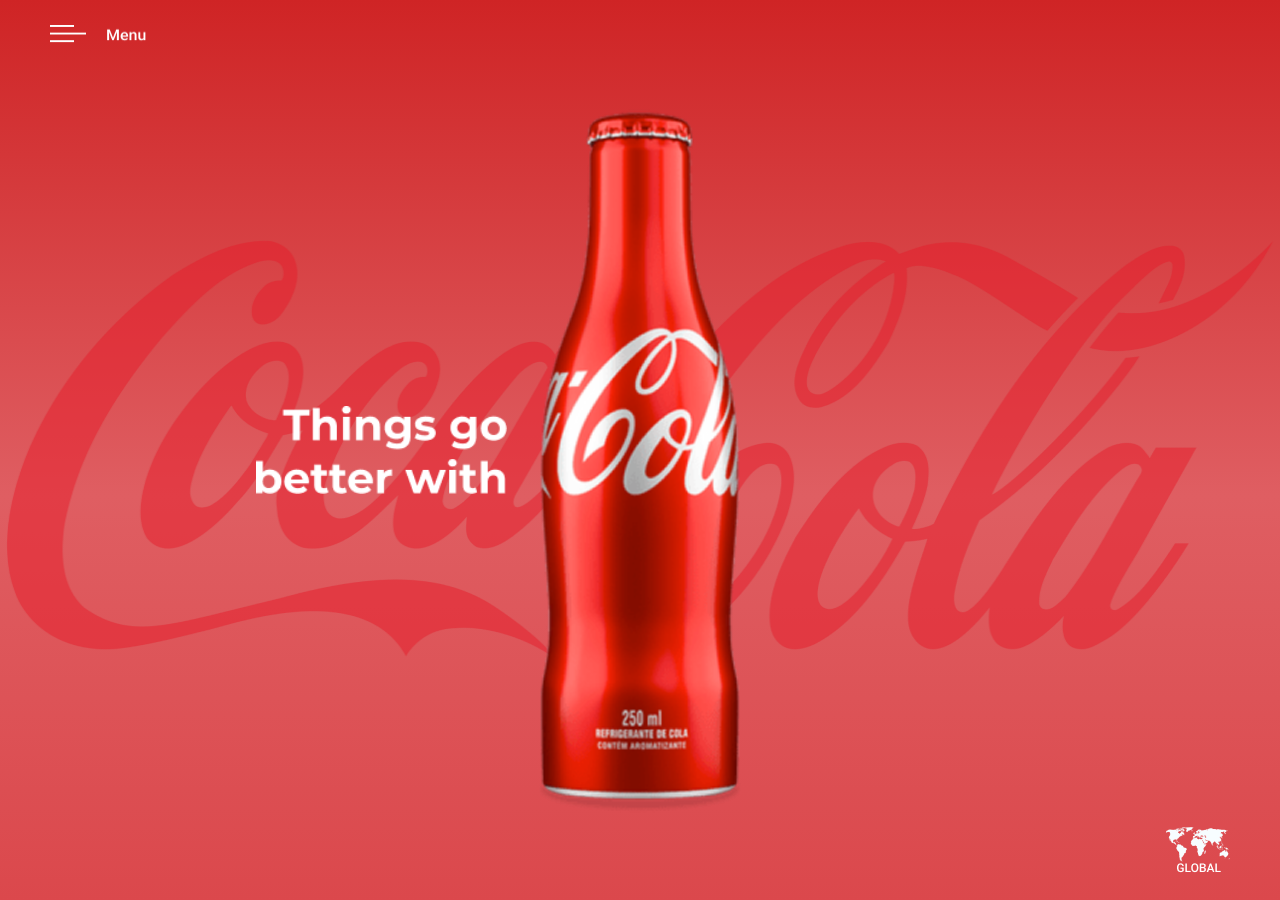
<file: index.html>
<!DOCTYPE html>
<html lang="pt-br">
<head>
    <meta charset="UTF-8">
    <meta http-equiv="X-UA-Compatible" content="IE=edge">
    <meta name="viewport" content="width=device-width, initial-scale=1.0">
    <link rel="stylesheet" href="style.css">
    <title>Coca Cola</title>
</head>
<body>
    <header class="header">
        <img class="menu" src="Menu (1).png">
    </header>
    <main class="main">
        <img class="coca" src="cocaa.png">
        <img class="texto" src="things.png">     
        <img class="garrafa" src="garrafa.png">     
    </main>
    <footer class="footer">
        <img class="map" src="map.png"> 
    </footer>
</body>
</html>
</file>
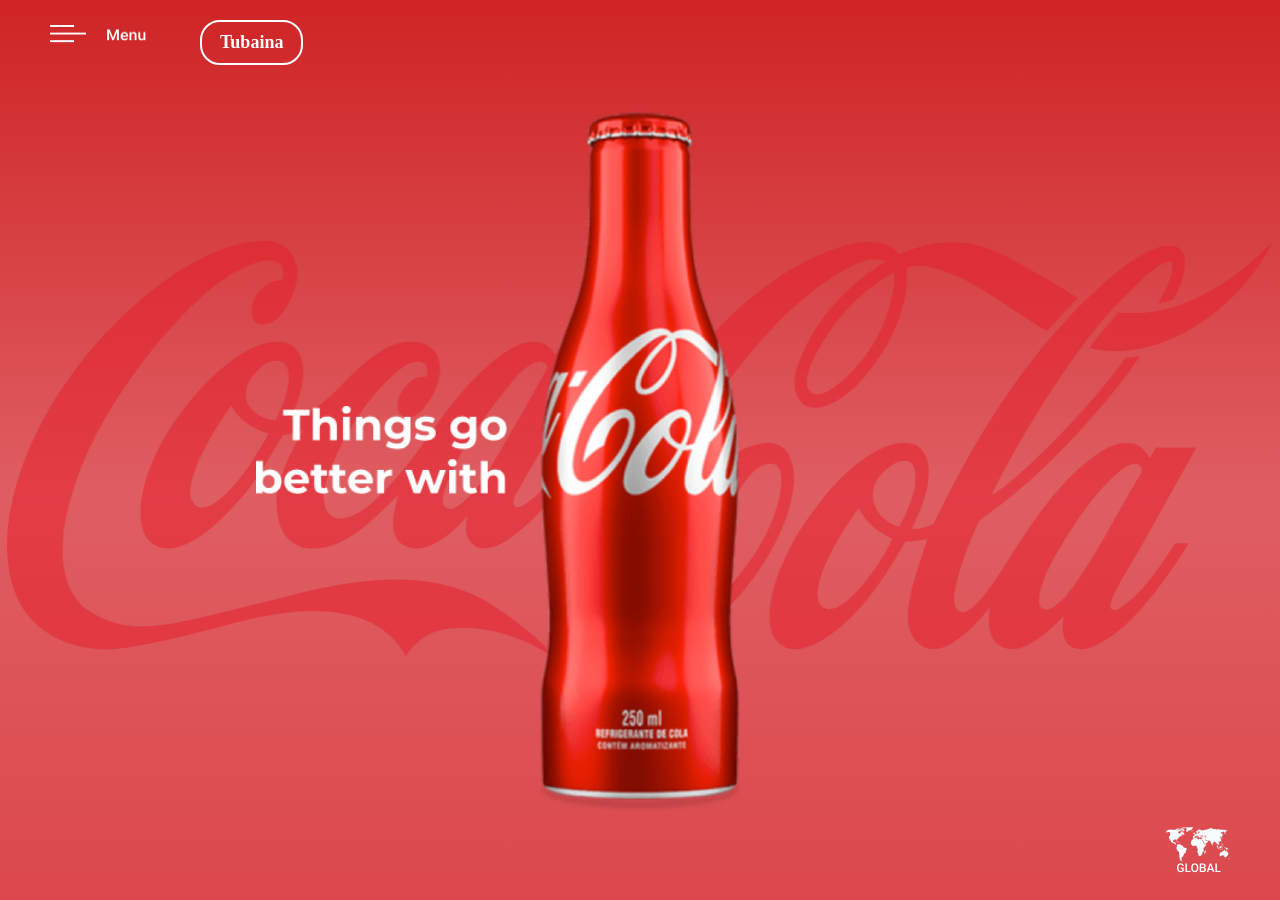
<file: cocaindex.html>
<!DOCTYPE html>
<html lang="pt-br">
<head>
    <meta charset="UTF-8">
    <meta http-equiv="X-UA-Compatible" content="IE=edge">
    <meta name="viewport" content="width=device-width, initial-scale=1.0">
    <link rel="stylesheet" href="cocastyle.css">
    <title>Coca Cola</title>
</head>
<body>
    <header class="header">
        <img class="menu" src="Menu (1).png">
        <a href="tubainaindex.html" class="link-tubaina">Tubaina</a>
    </header>
    <main class="main">
        <img class="coca" src="cocaa.png">
        <img class="texto" src="things.png">     
        <img class="garrafa" src="garrafa.png">     
    </main>
    <footer class="footer">
        <img class="map" src="map.png"> 
    </footer>
</body>
</html>
</file>
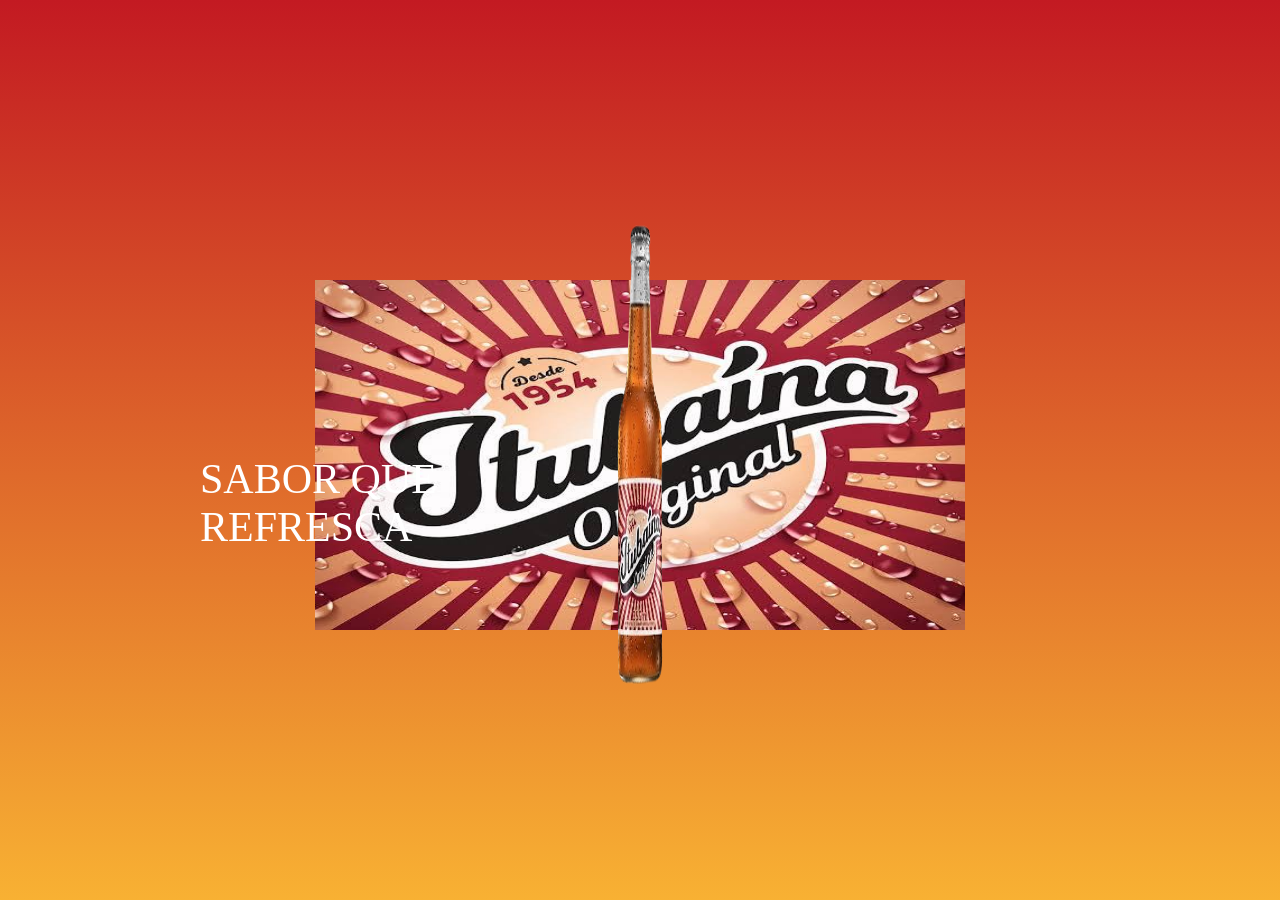
<file: tubainaindex.html>
<!DOCTYPE html>
<html lang="pt-br">
<head>
    <meta charset="UTF-8">
    <meta http-equiv="X-UA-Compatible" content="IE=edge">
    <meta name="viewport" content="width=device-width, initial-scale=1.0">
    <link rel="preconnect" href="https://fonts.googleapis.com">
    <link rel="preconnect" href="https://fonts.gstatic.com" crossorigin>
    <link href="https://fonts.googleapis.com/css2?family=Montserrat:wght@100;400;600&display=swap" rel="stylesheet">
    <link rel="stylesheet" href="tubainastyle.css">
    <title>Layout Tubaina</title>
</head>
<body>
    <header class="header">
        
    </header>
    
    <main class="main">
        <img class="logo"  src="logo.jpg">
       <div class="texto">
    SABOR QUE<br>
    <span>REFRESCA</span>
</div>
        <img class="garrafa" src="lata.png">
    </main>

    <footer class="footer">
   
    </footer>
</body>
</html>
</file>
<file: style.css>
*{
    margin: 0;
    padding: 0;
    box-sizing: border-box;
}

body{
    display: flex;
    flex-direction: column;
    height: 100vh;
     background: linear-gradient(to bottom, #cf2425 0%,   #df5e62 55%, #db484c 100%);
}

.header{
    display: flex;
    width: 100%;
    height: 5vh;
}

.menu{
    height: 19px;
    width: 97px;
    margin-left: 50px;
    margin-top: 25px;
}

.main{
    display: flex;
    flex-grow: 1;
    align-content: center;
    align-items: center;
    justify-content: center;
    position: relative;

}


.coca{
    height: 636px;
    width: 100%;
}

.garrafa{
    height: 755px;
    width: 201px;
    top: 50%;
    left: 50%;
    transform: translate(-50%, -50%);
    position: absolute;
}

.texto{
    height: 88px;
    width: 212 px;
    left: 20%;
    top: 50%;
    transform: translateY(-50%);
    position: absolute;
}

.footer{
    display: flex;
    width: 100%;
    height: 5vh;
    align-items: end;
    align-content: left;
    justify-content: flex-end;
}

.map{
    height: 48px;
    width: 64px;
    margin-right: 50px;
    margin-bottom: 25px;
}

@media (max-width: 768px) {
    .menu{
        margin-left: 30px;

}
.texto{
    transform: translate(70px, 25px);
    top: 10px;
    width: 75px;
    height: 45px;
    text-align: center;
}
.coca{
    height: 150px;
}

.garrafa{
    height: 65vh;
    width: 35vw; 
}

.map{
    margin-right: 40px;
    margin-bottom: 50px
}
}
</file>
<file: cocastyle.css>
*{
    margin: 0;
    padding: 0;
    box-sizing: border-box;
}

body{
    display: flex;
    flex-direction: column;
    height: 100vh;
     background: linear-gradient(to bottom, #cf2425 0%,   #df5e62 55%, #db484c 100%);
}

.header{
    display: flex;
    width: 100%;
    height: 5vh;
}

.menu{
    height: 19px;
    width: 97px;
    margin-left: 50px;
    margin-top: 25px;
}

.link-tubaina{
    position: absolute;
    top: 20px;
    left: 200px;

    color: white;
    text-decoration: none;

    font-size: 18px;
    font-weight: 600;

    padding: 10px 18px;

    border: 2px solid white;
    border-radius: 20px;

    z-index: 10;
}
.main{
    display: flex;
    flex-grow: 1;
    align-content: center;
    align-items: center;
    justify-content: center;
    position: relative;

}


.coca{
    height: 636px;
    width: 100%;
}

.garrafa{
    height: 755px;
    width: 201px;
    top: 50%;
    left: 50%;
    transform: translate(-50%, -50%);
    position: absolute;
}

.texto{
    height: 88px;
    width: 212 px;
    left: 20%;
    top: 50%;
    transform: translateY(-50%);
    position: absolute;
}

.footer{
    display: flex;
    width: 100%;
    height: 5vh;
    align-items: end;
    align-content: left;
    justify-content: flex-end;
}

.map{
    height: 48px;
    width: 64px;
    margin-right: 50px;
    margin-bottom: 25px;
}

@media (max-width: 768px) {
    .menu{
        margin-left: 30px;

}
.texto{
    transform: translate(70px, 25px);
    top: 10px;
    width: 75px;
    height: 45px;
    text-align: center;
}
.coca{
    height: 150px;
}

.garrafa{
    height: 65vh;
    width: 35vw; 
}

.map{
    margin-right: 40px;
    margin-bottom: 50px
}
}
</file>
<file: tubainastyle.css>
*{
    margin: 0;
    padding: 0;
    box-sizing: border-box;
}

body{
    width: 100vw;
    height: 100vh;
    display: flex;
    flex-direction: column;
    background: linear-gradient(to bottom , #C31A22 ,#F8B133);
}

.header{
    height: 100px;
    display: flex;
    align-items: center;
    gap: 24px;
    padding-left: 75px;
}

.main{
    flex-grow: 1;
    display: flex;
    justify-content: center;
    align-items: center;
    position: relative;
}

.logo{
    position: absolute;
    height: 350px;
    width: 650px;
    top: 50%;
    left: 50%;
    transform: translate(-50%, -50%);
}

.texto{
    position: absolute;
    color: white;
    font-size: 42px;
    font-weight: 300;
    top: 50%;
    left: 25%;
    width: 240px;
    transform: translateX(-50%);
    text-align: left;
}

.garrafa{
    height: 500px;
    width: 180px;
    top: 50%;
    left: 50%;
    transform: translate(-50%, -50%);
    position: absolute;
}

.footer{
    width: 100%;
    height: 10%;
    display: flex;
    align-items: end;
    align-content: left;
    justify-content: flex-end;
}
</file>
